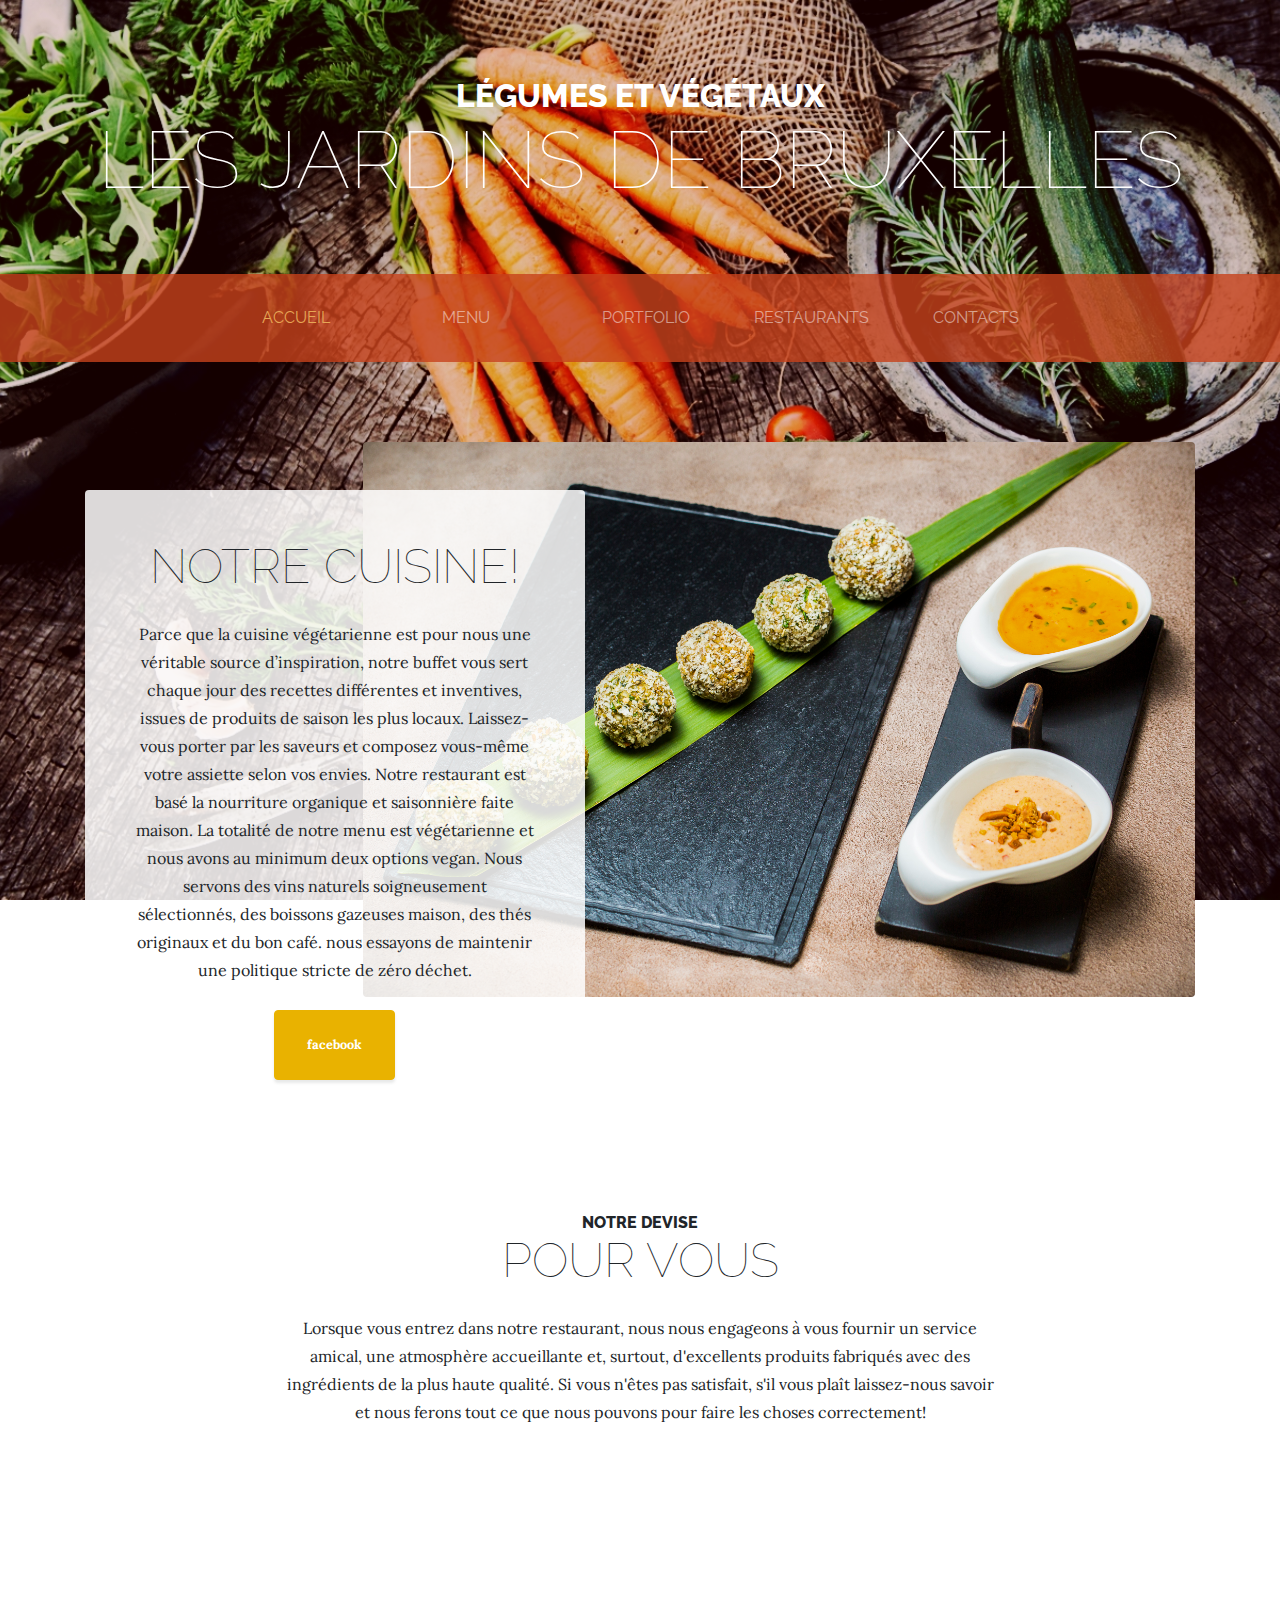
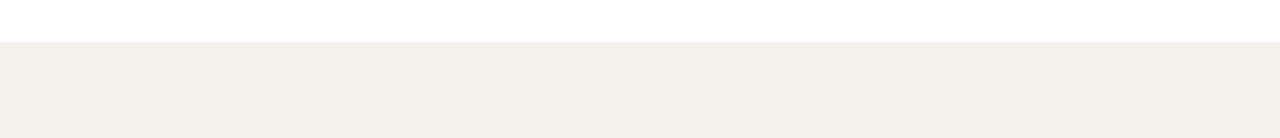
<file: index.html>
<!DOCTYPE html>
<html lang="fr">

  <head>

    <meta charset="utf-8">
    <meta name="viewport" content="width=device-width, initial-scale=1, shrink-to-fit=no">
    <meta name="description" content="">
    <meta name="author" content="">

    <title>Les jardins de Bruxelles</title>

<link rel="stylesheet" href="https://maxcdn.bootstrapcdn.com/bootstrap/4.0.0-beta.2/css/bootstrap.min.css" integrity="sha384-PsH8R72JQ3SOdhVi3uxftmaW6Vc51MKb0q5P2rRUpPvrszuE4W1povHYgTpBfshb" crossorigin="anonymous">
<script src="https://maxcdn.bootstrapcdn.com/bootstrap/4.0.0-beta.2/js/bootstrap.min.js" integrity="sha384-alpBpkh1PFOepccYVYDB4do5UnbKysX5WZXm3XxPqe5iKTfUKjNkCk9SaVuEZflJ" crossorigin="anonymous"></script>

<script src="https://code.jquery.com/jquery-3.2.1.slim.min.js" integrity="sha384-KJ3o2DKtIkvYIK3UENzmM7KCkRr/rE9/Qpg6aAZGJwFDMVNA/GpGFF93hXpG5KkN" crossorigin="anonymous"></script>
<script src="https://cdnjs.cloudflare.com/ajax/libs/popper.js/1.12.3/umd/popper.min.js" integrity="sha384-vFJXuSJphROIrBnz7yo7oB41mKfc8JzQZiCq4NCceLEaO4IHwicKwpJf9c9IpFgh" crossorigin="anonymous"></script>
 
    <link href="vendor/bootstrap/css/bootstrap.css" rel="stylesheet">

  
    <link href="https://fonts.googleapis.com/css?family=Raleway:100,100i,200,200i,300,300i,400,400i,500,500i,600,600i,700,700i,800,800i,900,900i" rel="stylesheet">
    <link href="https://fonts.googleapis.com/css?family=Lora:400,400i,700,700i" rel="stylesheet">


    <link href="css/business-casual.css" rel="stylesheet">

  </head>

  <body>

    <h1 class="site-heading text-center text-white d-none d-lg-block">
      <span class="site-heading-upper text-primary mb-3">Légumes et Végétaux</span>
      <span class="site-heading-lower">Les jardins de Bruxelles</span>
    </h1>

    <!-- Navigation -->
    <nav class="navbar navbar-expand-lg navbar-dark py-lg-4" id="mainNav">
      <div class="container">
        <a class="navbar-brand text-uppercase text-expanded font-weight-bold d-lg-none" href="#">Les jardins de Bruxelles</a>
        <button class="navbar-toggler" type="button" data-toggle="collapse" data-target="#navbarResponsive" aria-controls="navbarResponsive" aria-expanded="false" aria-label="Toggle navigation">
          <span class="navbar-toggler-icon"></span>
        </button>
        <div class="collapse navbar-collapse" id="navbarResponsive">
          <ul class="navbar-nav mx-auto">
            <li class="nav-item active px-lg-5">
              <a class="nav-link text-uppercase text-expanded" href="index.html">Accueil
                <span class="sr-only">(current)</span>
              </a>
            </li>
            <li class="nav-item px-lg-5">
              <a class="nav-link text-uppercase text-expanded" href="menu.html">Menu</a>
            </li>
            <li class="nav-item px-lg-5">
              <a class="nav-link text-uppercase text-expanded" href="portfolio.html">Portfolio</a>
            </li>
             <li class="dropdown">
            <a class="nav-link text-uppercase text-expanded" data-toggle="dropdown" href="restaurant.html">Restaurants
          <span class="caret"></span></a>
            <ul class="dropdown-menu">
              <li><a href="bruxelles.html">Bruxelles</a></li>
              <li><a href="berlin.html">Berlin</a></li>
              <li><a href="paris.html">Paris</a></li>
            </ul>
          </li>
             <li class="nav-item px-lg-5">
              <a class="nav-link text-uppercase text-expanded" href="contacts.html">Contacts</a>
            </li>
          </ul>
        </div>
      </div>
    </nav>

    <section class="page-section clearfix">
      <div class="container">
        <div class="intro">
          <img class="intro-img img-fluid mb-3 mb-lg-0 rounded" src="img/f.jpg" alt="">
          <div class="intro-text left-0 text-center bg-faded p-5 rounded">
            <h2 class="section-heading mb-4">
              <span class="section-heading-lower">Notre cuisine!</span>
            </h2>
            <p class="mb-3">Parce que la cuisine végétarienne est pour nous une véritable source d’inspiration, notre buffet vous sert chaque jour des recettes différentes et inventives, issues de produits de saison les plus locaux. Laissez-vous porter par les saveurs et composez vous-même votre assiette selon vos envies.
              Notre restaurant est basé la nourriture organique et saisonnière faite maison. La totalité de notre menu est végétarienne et nous avons au minimum deux options vegan. Nous servons des vins naturels soigneusement sélectionnés, des boissons gazeuses maison, des thés originaux et du bon café. nous essayons de maintenir une politique stricte de zéro déchet.<br>

             


            </p>
            <div class="intro-button mx-auto">
              <a class="btn btn-primary btn-xl" href="http://facebook.com">facebook</a>
            </div>
          </div>
        </div>
      </div>
    </section>

    <section class="page-section cta">
      <div class="container">
        <div class="row">
          <div class="col-xl-9 mx-auto">
            <div class="cta-inner text-center rounded">
              <h2 class="section-heading mb-4">
                <span class="section-heading-upper">Notre Devise</span>
                <span class="section-heading-lower">Pour Vous</span>
              </h2>
              <p class="mb-0">Lorsque vous entrez dans notre restaurant, nous nous engageons à vous fournir un service amical, une atmosphère accueillante et, surtout, d'excellents produits fabriqués avec des ingrédients de la plus haute qualité. Si vous n'êtes pas satisfait, s'il vous plaît laissez-nous savoir et nous ferons tout ce que nous pouvons pour faire les choses correctement!</p>
            </div>
          </div>
        </div>
      </div>
    </section>

    <footer class="footer text-faded text-center py-5">
      <div class="up-arrow" href="#index" data-toggle="tooltip" title="TO TOP">
    <span class="glyphicon glyphicon-chevron-up"></span>
  </a><br><br>
    <p><a href="" data-toggle="tooltip" title=""></a></p>
      </div>
    </footer>

    
    <script src="vendor/jquery/jquery.min.js"></script>
    <script src="vendor/bootstrap/js/bootstrap.bundle.min.js"></script>

  </body>

</html>
</file>
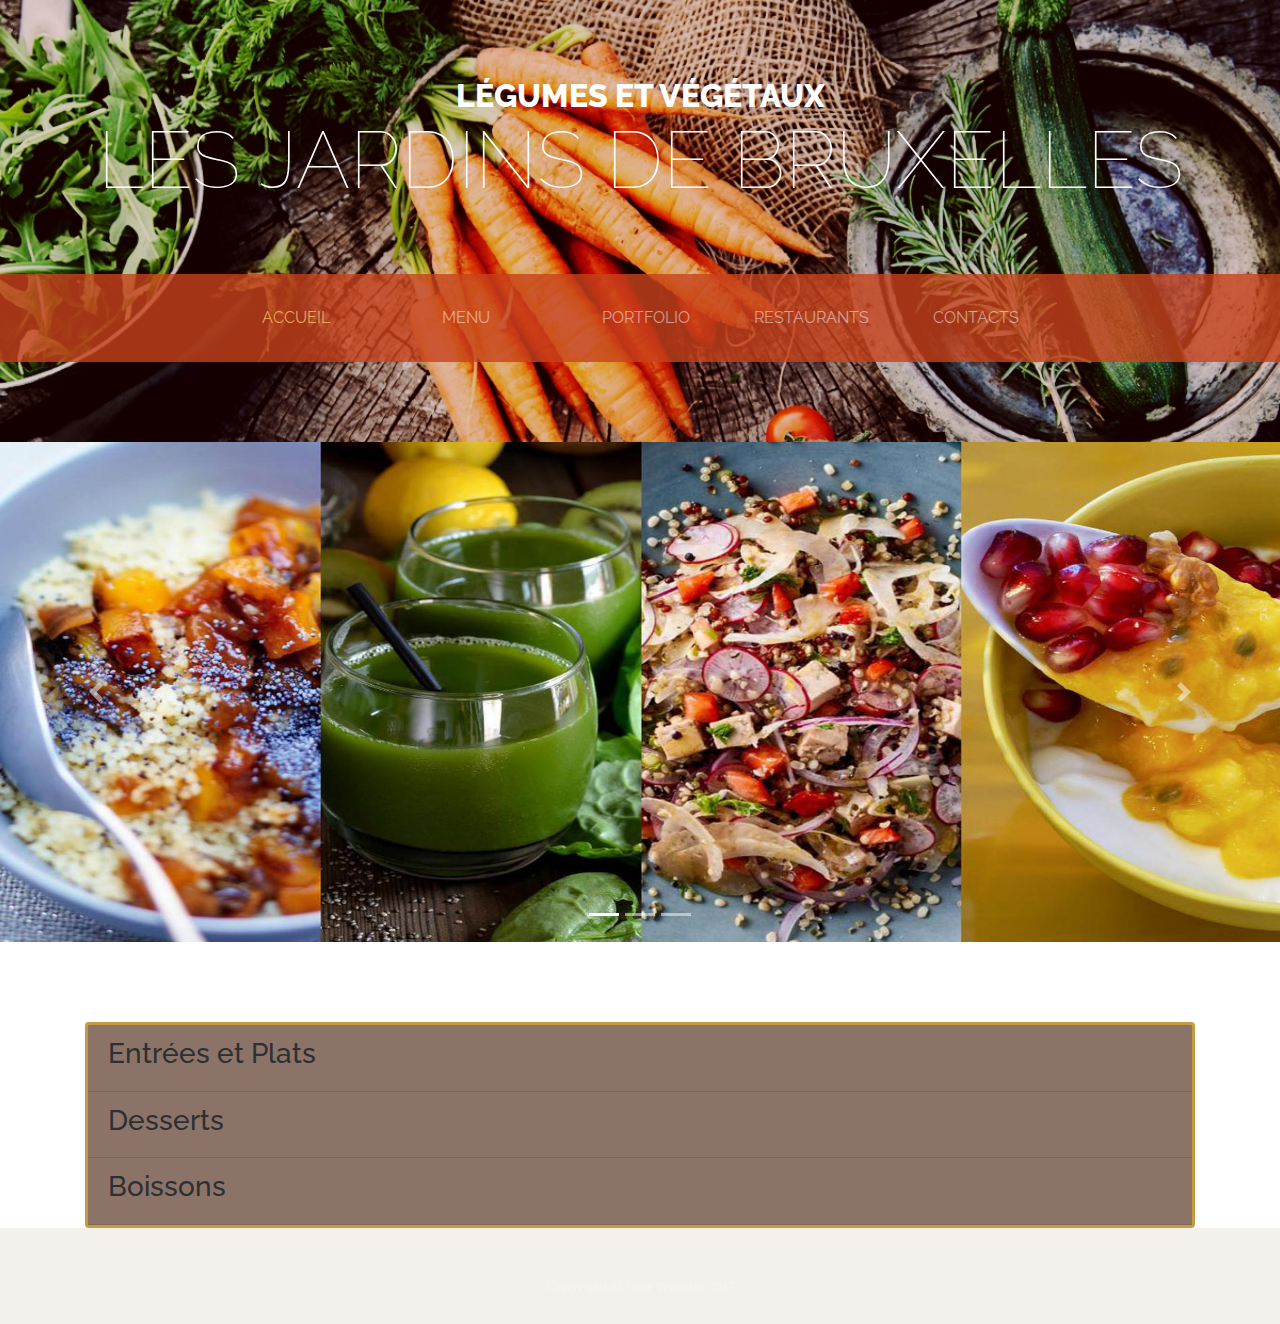
<file: menu.html>
<!DOCTYPE html>
<html lang="fr">

  <head>

    <meta charset="utf-8">
    <meta name="viewport" content="width=device-width, initial-scale=1, shrink-to-fit=no">
    <meta name="description" content="">
    <meta name="author" content="">

    <title>Les jardins de Bruxelles-Menu</title>

<link rel="stylesheet" href="https://maxcdn.bootstrapcdn.com/bootstrap/4.0.0-beta.2/css/bootstrap.min.css" integrity="sha384-PsH8R72JQ3SOdhVi3uxftmaW6Vc51MKb0q5P2rRUpPvrszuE4W1povHYgTpBfshb" crossorigin="anonymous">
<script src="https://maxcdn.bootstrapcdn.com/bootstrap/4.0.0-beta.2/js/bootstrap.min.js" integrity="sha384-alpBpkh1PFOepccYVYDB4do5UnbKysX5WZXm3XxPqe5iKTfUKjNkCk9SaVuEZflJ" crossorigin="anonymous"></script>

<script src="https://code.jquery.com/jquery-3.2.1.slim.min.js" integrity="sha384-KJ3o2DKtIkvYIK3UENzmM7KCkRr/rE9/Qpg6aAZGJwFDMVNA/GpGFF93hXpG5KkN" crossorigin="anonymous"></script>
<script src="https://cdnjs.cloudflare.com/ajax/libs/popper.js/1.12.3/umd/popper.min.js" integrity="sha384-vFJXuSJphROIrBnz7yo7oB41mKfc8JzQZiCq4NCceLEaO4IHwicKwpJf9c9IpFgh" crossorigin="anonymous"></script>
 
    <link href="vendor/bootstrap/css/bootstrap.css" rel="stylesheet">

  
    <link href="https://fonts.googleapis.com/css?family=Raleway:100,100i,200,200i,300,300i,400,400i,500,500i,600,600i,700,700i,800,800i,900,900i" rel="stylesheet">
    <link href="https://fonts.googleapis.com/css?family=Lora:400,400i,700,700i" rel="stylesheet">


    <link href="css/business-casual.css" rel="stylesheet">

  </head>

  <body>

    <h1 class="site-heading text-center text-white d-none d-lg-block">
      <span class="site-heading-upper text-primary mb-3">Légumes et Végétaux</span>
      <span class="site-heading-lower">Les jardins de Bruxelles</span>
    </h1>

    <!-- Navigation -->
    <nav class="navbar navbar-expand-lg navbar-dark py-lg-4" id="mainNav">
      <div class="container">
        <a class="navbar-brand text-uppercase text-expanded font-weight-bold d-lg-none" href="#">Les jardins de Bruxelles</a>
        <button class="navbar-toggler" type="button" data-toggle="collapse" data-target="#navbarResponsive" aria-controls="navbarResponsive" aria-expanded="false" aria-label="Toggle navigation">
          <span class="navbar-toggler-icon"></span>
        </button>
        <div class="collapse navbar-collapse" id="navbarResponsive">
          <ul class="navbar-nav mx-auto">
            <li class="nav-item active px-lg-5">
              <a class="nav-link text-uppercase text-expanded" href="index.html">Accueil
                <span class="sr-only">(current)</span>
              </a>
            </li>
            <li class="nav-item px-lg-5">
              <a class="nav-link text-uppercase text-expanded" href="menu.html">Menu</a>
            </li>
            <li class="nav-item px-lg-5">
              <a class="nav-link text-uppercase text-expanded" href="portfolio.html">Portfolio</a>
            </li>
             <li class="dropdown">
            <a class="nav-link text-uppercase text-expanded" data-toggle="dropdown" href="restaurant.html">Restaurants
          <span class="caret"></span></a>
            <ul class="dropdown-menu">
              <li><a href="bruxelles.html">Bruxelles</a></li>
              <li><a href="berlin.html">Berlin</a></li>
              <li><a href="paris.html">Paris</a></li>
            </ul>
          </li>
             <li class="nav-item px-lg-5">
              <a class="nav-link text-uppercase text-expanded" href="contacts.html">Contacts</a>
            </li>
          </ul>
        </div>
      </div>
    </nav>

    <section class="page-section about-heading">
     <div id="demo" class="carousel slide" data-ride="carousel">
                        <!-- CAROUSEL-->
   <ul class="carousel-indicators">
    <li data-target="img/sss.jpg" data-slide-to="0" class="active"></li>
    <li data-target="img/lklk.jpg" data-slide-to="1"></li>
    <li data-target="img/dfd.jpg" data-slide-to="2"></li>
  </ul>

 
  <div class="carousel-inner">
    <div class="carousel-item active">
      <img class="img-fluid justify-content-center" src="img/sss.jpg" alt="Los Angeles">
    </div>
    <div class="carousel-item">
      <img class="img-responsive center-block" src="img/lk.jpg" alt="Chicago">
    </div>
    <div class="carousel-item">
      <img class="img-responsive center-block" src="img/dfd.jpg" alt="New York">
    </div>
  </div>

  <!-- Left and right controls -->
  <a class="carousel-control-prev" href="#demo" data-slide="prev">
    <span class="carousel-control-prev-icon"></span>
  </a>
  <a class="carousel-control-next" href="#demo" data-slide="next">
    <span class="carousel-control-next-icon"></span>
  </a>

</div>
    </section>
                      <!-- ACCORDEON -->
    <section>
      <div class="container">
    <div id="accordion" class="accordion">
        <div class="card m-b-0 my-card">
            <div class="card-header collapsed" data-toggle="collapse" data-parent="#accordion" href="#collapseOne">
                <a class="card-title">
                    <h3>Entrées et Plats</h3>
                </a>
            </div>
            <div id="collapseOne" class="card-block collapse">
              Entrées
               <ul>
                  <li>Noir et Blanc de nori et gohan</li><span class="badge badge-warning">6€</span>
                  <li>Gelée de Carottes et de gohan de konjac à l'agar-agar</li><span class="badge badge-warning">6€</span>
                  <li>Betteraves marinées</li><span class="badge badge-warning">6.5€</span>
                  <li>Burrata à la truffe et jus de roquette</li><span class="badge badge-warning">7.5€</span>
                  <li>Tartines aux légumes méditerranéens</li><span class="badge badge-warning">6€</span>
                  <li>Tarte au potimarron</li><span class="badge badge-warning">7€</span>
                  <li>Carpaccio d'artichaut violet et parmesan</li><span class="badge badge-warning">7€</span>
                 </ul>PLATS<br>
                <ul>
                  <li>Soupe du jour</li><span class="badge badge-warning">4.5€</span>
                  <li>Moelleux aux Champignons</li><span class="badge badge-warning">8€</span>
                  <li>Polenta Forestière</li><span class="badge badge-warning">10€</span>
                  <li>Gratin de Millet</li><span class="badge badge-warning">12€</span>
                  <li>Les currys et leurs naans</li><span class="badge badge-warning">11€</span>
                  <li>Grande assiette de Salades</li><span class="badge badge-warning">10.5€</span>
                  <li>Gratin de pâtes</li><span class="badge badge-warning">10.5€</span>
                  <li>tarte de légumes</li><span class="badge badge-warning">10.5€</span>
                  <li>Moelleux aux Roquefort et aux pommes</li><span class="badge badge-warning">12.5€</span>
                  <li>Lasagne végétarienne</li><span class="badge badge-warning">12€</span>
                  <li>Croute de légume</li><span class="badge badge-warning">11.5€</span>
                  <li>Blanquette de seitan</li><span class="badge badge-warning">12€</span>
                  <li>Les Rosties aux céréales et petits légumes</li><span class="badge badge-warning">12€</span>
                  <li>Clafoutis aux poireaux</li><span class="badge badge-warning">12.5€</span>
                </ul>
            </div>
            <div class="card-header collapsed" data-toggle="collapse" data-parent="#accordion" href="#collapseTwo">
                <a class="card-title">
                  <h3>Desserts</h3>
                </a>
            </div>
            <div id="collapseTwo" class="card-block collapse">
                <ul>
                    <li>Fondant au Chocolat</li><span class="badge badge-warning">7€</span>
                    <li>Cheese Cake</li><span class="badge badge-warning">7€</span>
                    <li>Tarte aux pommes</li><span class="badge badge-warning">7€</span>
                    <li>Moelleux au chocolat blanc</li><span class="badge badge-warning">7€</span>
                    <li>Gâteaux aux noix</li><span class="badge badge-warning">7.5€</span>
                    <li>Crème brulée</li><span class="badge badge-warning">7.5€</span>
                    <li>Pudding aux Pommes et Raisins</li><span class="badge badge-warning">7.5€</span>
                  </ul>
            </div>
            <div class="card-header collapsed" data-toggle="collapse" data-parent="#accordion" href="#collapseThree">
                <a class="card-title">
                  <h3>Boissons</h3>
                </a>
            </div>
            <div id="collapseThree" class="panel-collapse collapse">
                <div class="card-block">
                   <ul>
                    <li>Eau plate(25cl)</li><span class="badge badge-warning">2.5€</span>
                    <li>Eau pétillante(50cl)</li><span class="badge badge-warning">4.5€</span>
                    <li>Karkadé Glacé</li><span class="badge badge-warning">6€</span>
                    <li>Jus de fruits bios pressés</li><span class="badge badge-warning">5€</span>
                    <li>Bionade</li><span class="badge badge-warning">4.5€</span>
                    <li>Ginger Love</li><span class="badge badge-warning">4.5€</span>
                    <li>Thés et tisanes</li><span class="badge badge-warning">3.5€</span>
                    <li>Chocolat chaud</li><span class="badge badge-warning">2.5€</span>
                    <li>café</li><span class="badge badge-warning">2.5€</span>
                    <li>Expresso</li><span class="badge badge-warning">2.5€</span>
                    <li>Lait Russe</li><span class="badge badge-warning">3.5€</span>
                    <li>Décaféiné</li><span class="badge badge-warning">2.5€</span>
                  </ul><br>
                  <ul>
                    <li>Vedett Blonde</li><span class="badge badge-warning">3.8€</span>
                    <li>Vedett Blanche</li><span class="badge badge-warning">3.8€</span>
                    <li>Vedett IPA</li><span class="badge badge-warning">4.5€</span>
                    <li>Biolégére</li><span class="badge badge-warning">3.5€</span>
                    <li>Maredsous Blonde</li><span class="badge badge-warning">4.8€</span>
                    <li>Maredsous Brune</li><span class="badge badge-warning">4.8€</span>
                    <li>Grosse Bertha</li><span class="badge badge-warning">4.8€</span>
                    <li>Delta</li><span class="badge badge-warning">4€</span>
                    <li>Belgoo magus</li><span class="badge badge-warning">4€</span>
                    <li>Babylone</li><span class="badge badge-warning">4.5€</span>
                    <li>1/2L-1/4L-1L Vins Rouge/Blanc/Rosé</li><span class="badge badge-warning">12€-6€-20€</span>
                  </ul>
                  
                </div>
            </div>
            
                </div>
              </div>
           </div>
</div>
</section>


    <footer class="footer text-faded text-center py-5">
      <div class="container">
        <p class="m-0 small">Copyright &copy; Your Website 2017</p>
      </div>
    </footer>

    <!-- Bootstrap core JavaScript -->
    <script src="vendor/jquery/jquery.min.js"></script>
    <script src="vendor/bootstrap/js/bootstrap.bundle.min.js"></script>

  </body>

</html>
</file>
<file: css/business-casual.css>
body {
  font-family: 'Lora';
  background: linear-gradient(rgba(100, 0, 0, 0.2), rgba(100, 0, 0, 0.2)), url("../img/g.jpg");
  background-attachment: fixed;
  background-position: center;
  background-size: cover;
}

h1,
h2,
h3,
h4,
h5,
h6 {
  font-family: 'Raleway';
}

p {
  line-height: 1.75;
}

.text-faded {
  color: rgba(255, 255, 255, 0.3);
}

.site-heading {
  margin-top: 5rem;
  margin-bottom: 5rem;
  text-transform: uppercase;
  line-height: 1;
  font-family: 'Raleway';
}

.site-heading .site-heading-upper {
  display: block;
  font-size: 2rem;
  font-weight: 800;
}

.site-heading .site-heading-lower {
  font-size: 5rem;
  font-weight: 100;
  line-height: 4rem;
}

.page-section {
  margin-top: 5rem;
  margin-bottom: 5rem;
}

.section-heading {
  text-transform: uppercase;
}

.section-heading .section-heading-upper {
  display: block;
  font-size: 1rem;
  font-weight: 800;
}

.section-heading .section-heading-lower {
  display: block;
  font-size: 3rem;
  font-weight: 100;
}

.bg-faded {
  background-color: rgba(255, 255, 255, 0.85);
}

#mainNav {
  background-color: rgba(199, 66, 27, 0.8);
  font-family: 'Raleway';
}
#DCA600

#mainNav .navbar-brand .dropdown-menu li a {
  color: #e6a756;
}

#mainNav .navbar-nav .nav-item .nav-link .dropdown-menu li a {
  color: rgba(255, 255, 255, 0.7);
  font-weight: 800;
}

#mainNav .navbar-nav .nav-item.active .nav-link {
  color: #e6a756;
}

@media (min-width: 992px) {
  #mainNav .navbar-nav .nav-item .nav-link . {
    font-size: 0.9rem;
  }
  #mainNav .navbar-nav .nav-item .nav-link:hover {
    color: rgba(255, 255, 255, 0.4);
  }
  #mainNav .navbar-nav .nav-item.active .nav-link:hover {
    color: red;
  }
}

.btn-xl {
  font-weight: 700;
  font-size: 0.8rem;
  padding-top: 1.5rem;
  padding-bottom: 1.5rem;
  padding-left: 2rem;
  padding-right: 2rem;
}

.intro {
  position: relative;
}

@media (min-width: 992px) {
  .intro .intro-img {
    width: 75%;
    float: right;
  }
  .intro .intro-text {
    left: 0;
    width: 60%;
    margin-top: 3rem;
    position: absolute;
  }
  .intro .intro-text .intro-button {
    width: 100%;
    left: 0;
    position: absolute;
    bottom: -2rem;
  }
}

@media (min-width: 1200px) {
  .intro .intro-text {
    width: 45%;
  }
}

.cta {
  padding-top: 5rem;
  padding-bottom: 5rem;

}

.cta .cta-inner {
  position: relative;
  padding: 3rem;
  margin: 0.5rem;
  background-color: rgba(255, 255, 255, 0.85);
}

.cta .cta-inner:before {
  border-radius: 0.5rem;
  content: '';
  position: absolute;
  top: -0.5rem;
  bottom: -0.5rem;
  left: -0.5rem;
  right: -0.5rem;
  border: 0.25rem solid rgba(255, 255, 255, 0.85);
}

@media (min-width: 992px) {
  .about-heading .about-heading-img {
    position: relative;
    z-index: 0;
  }
  .about-heading .about-heading-content {
    margin-top: -5rem;
    position: relative;
    z-index: 1;
  }
}

@media (min-width: 992px) {
  .product-item .product-item-title {
    position: relative;
    z-index: 1;
    margin-bottom: -3rem;
  }
  .product-item .product-item-img {
    position: relative;
    z-index: 0;
    max-width: 60vw;
  }
  .product-item .product-item-description {
    position: relative;
    z-index: 1;
    margin-top: -3rem;
    max-width: 50vw;
  }
}

.list-hours {
  font-size: 0.9rem;
}

.list-hours .list-hours-item {
  border-bottom: 1px solid rgba(230, 167, 86, 0.5);
  padding-bottom: .25rem;
  margin-bottom: 1rem;
  font-style: italic;
}

.list-hours .list-hours-item.today {
  font-weight: bold;
  color: #e6a756;
}

@media (min-width: 992px) {
  .list-hours {
    width: 50%;
    font-size: 1.1rem;
  }
}

.address strong {
  font-size: 1.2rem;
}

.footer {
 background-color: rgba(234, 227, 218, 0.5);
 height: 30px;
}

.text-primary {
  color: white !important;
}

.bg-primary {
  background-color: #e6a756 !important;
}

.btn {
  box-shadow: 0px 3px 3px 0px rgba(33, 37, 41, 0.1);
}

.btn-primary {
  background-color: #E9B200;
  border-color: #E9B200;
}

.btn-primary:hover, .btn-primary:focus, .btn-primary:active {
  background-color: #E8A700;
  border-color: #E8A700;
}

.font-weight-light {
  font-weight: 100 !important;
}


.dropdown-toggle {
    color: white;
    background-color: ;
    text-decoration: none;
    font-family: 'Raleway'
}
.dropdown-menu li a {
    color: black;
    text-decoration: none;
    font-family: 'Raleway'
}
.dropdown-menu li a:hover {
    background-color: ;
    color: #e6a756;
    text-decoration: none;
    font-family: 'Raleway'
}

.carousel-inner img{
  width: 1600px;
  height: 500px;
justify-content: center;
}
.my-card {
    
    background-color: #8a7163;
    opacity: 0.95;
    background-clip: border-box;
    border: 3px solid rgba(249, 188, 14, 0.50);
    border-radius: 0.25rem;

}

.carousel-item active{
  margin-left: 20%
}
</file>
